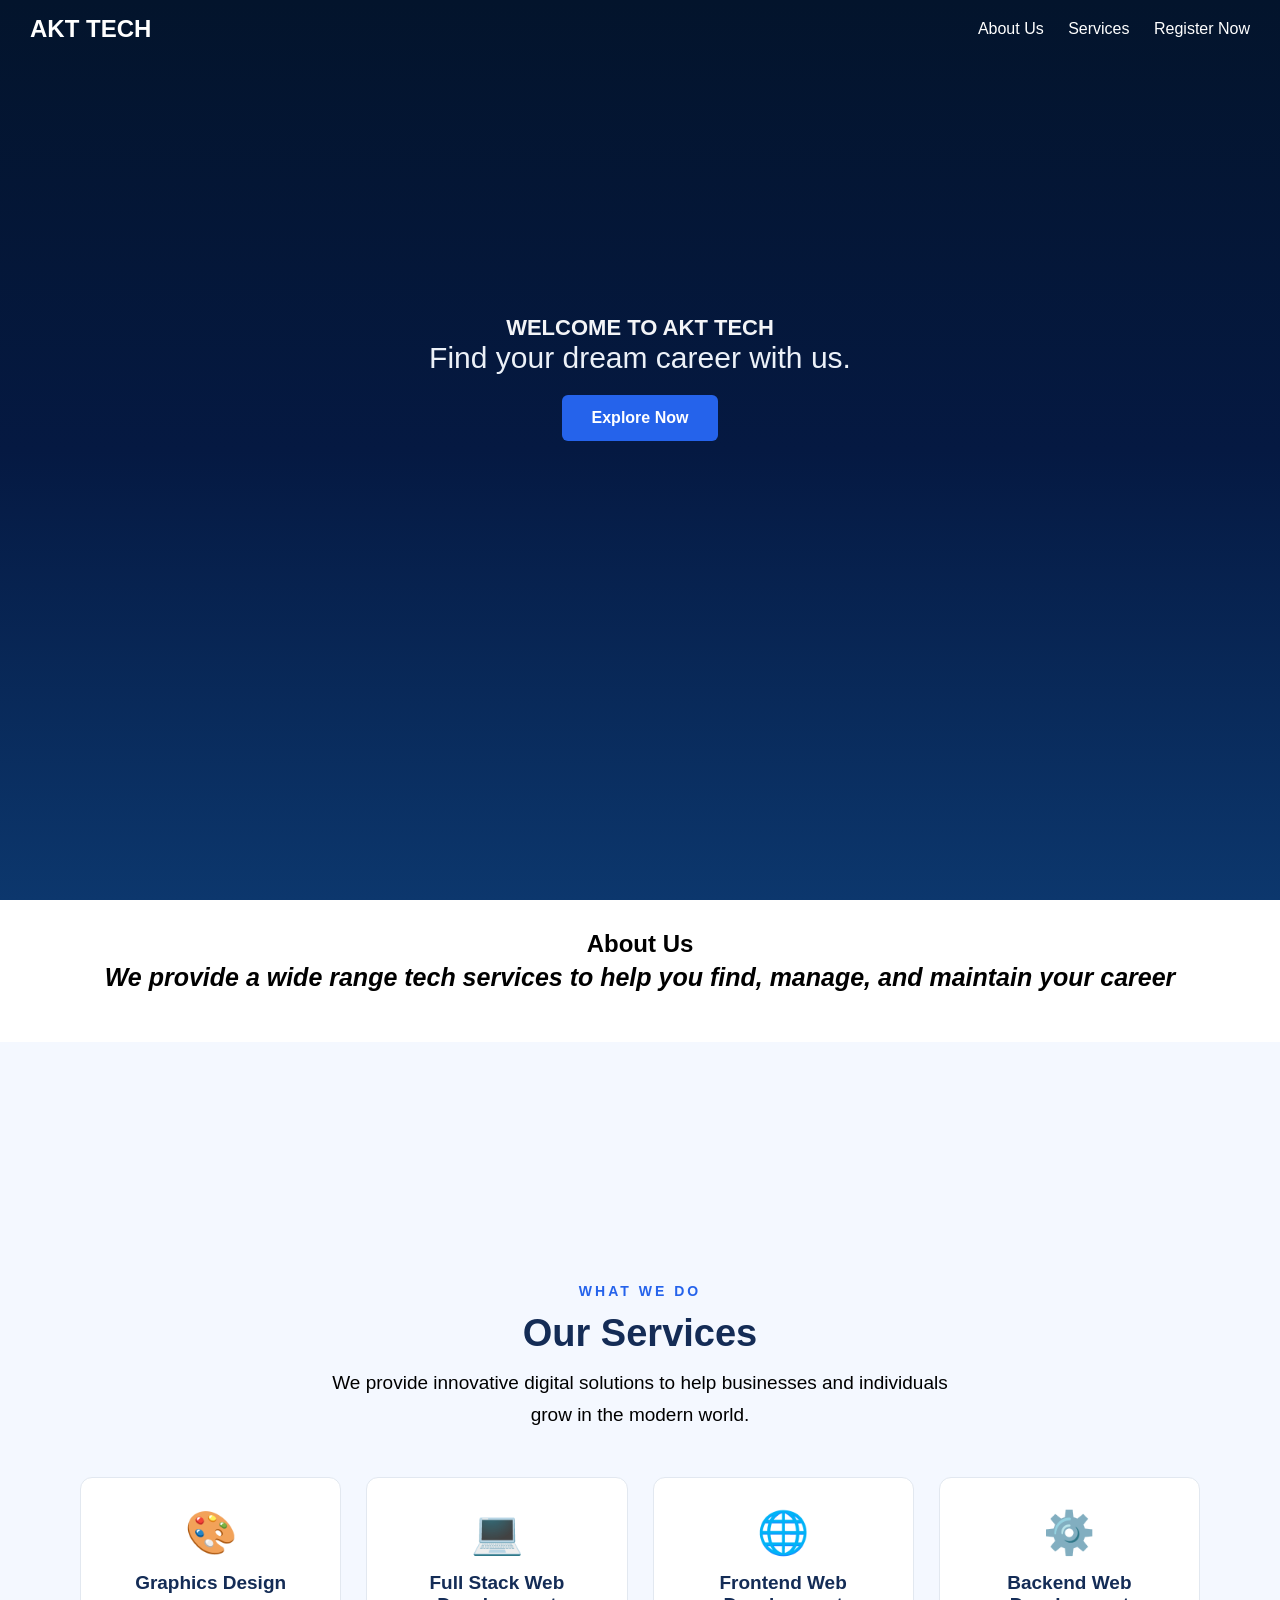
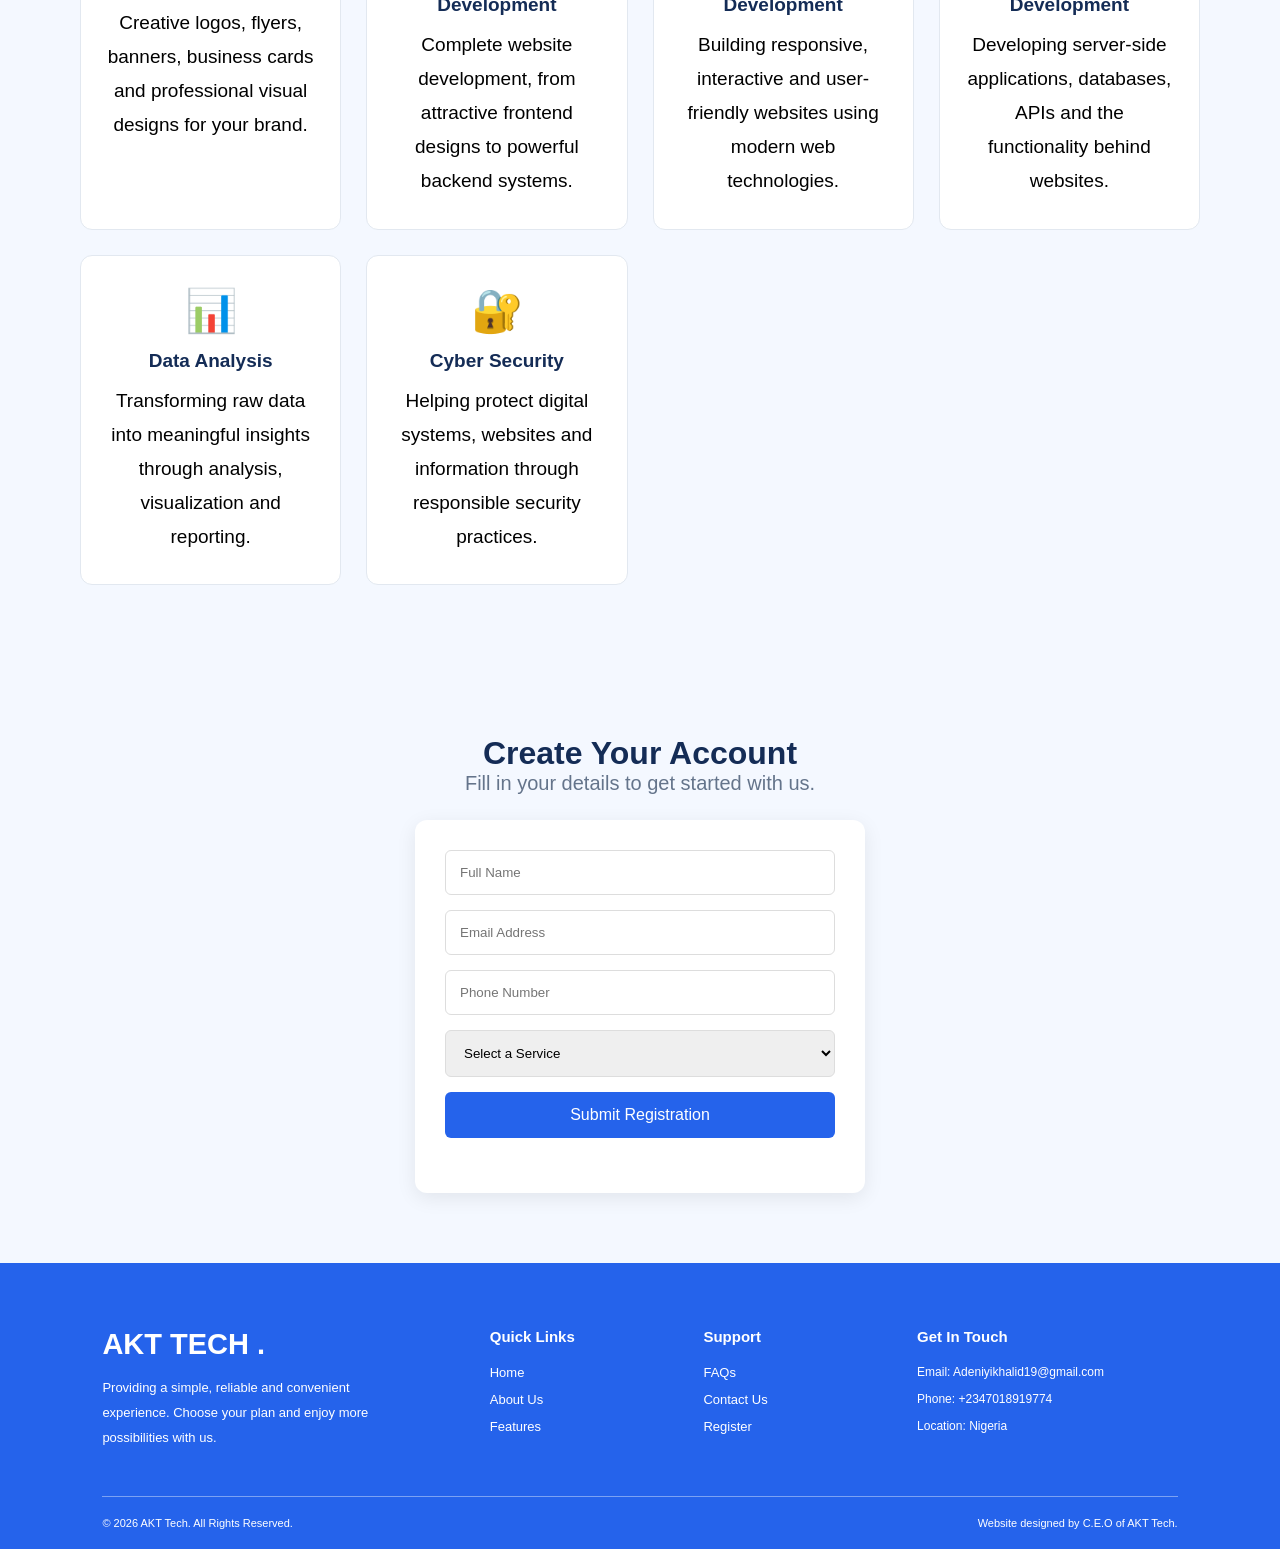
<file: index.html>
<!DOCTYPE html>
<html lang="en">
<head>
    <meta charset="UTF-8">
    <meta name="viewport" content="width=device-width, initial-scale=1.0">
    <title>AKT TECH</title>
    <link rel="stylesheet" href="index.css">
</head>
<body>
    
    <div class="top-section">
        <header>
            <h1>AKT TECH</h1>
            <nav>
                <a href="about.html">About Us</a>
                <a href="#services">Services</a>
                <a href="#Register">Register Now</a>
            </nav>
        </header>

        <div class="yyy">
            <h2 class="welcome-text"><b>WELCOME TO AKT TECH</b></h2>
            <p>Find your dream career with us.</p>
            <a href="#services" class="explore-btn">
    Explore Now <i class="fa-solid fa-arrow-right"></i>
</a>
        </div>
    </div>

    <div class="white-section">
      <div class="about">
        <h2>About Us</h2>
        <p>We provide a wide range tech services to help you find, manage, and maintain your career</p>
      </div>
<section class="services" id="services">
    <!-- <h2>Our Services</h2> -->
</section>
    <div class="timi">
<section class="services" id="services">
    <div class="services-header">
        <span class="subtitle">WHAT WE DO</span>
        <h2>Our Services</h2>
        <p>
            We provide innovative digital solutions to help
            businesses and individuals grow in the modern world.
        </p>
    </div>

    <div class="services-container">

        <div class="service-card">
            <div class="service-icon">🎨</div>
            <h3>Graphics Design</h3>
            <p>
                Creative logos, flyers, banners, business cards
                and professional visual designs for your brand.
            </p>
        </div>

        <div class="service-card">
            <div class="service-icon">💻</div>
            <h3>Full Stack Web Development</h3>
            <p>
                Complete website development, from attractive
                frontend designs to powerful backend systems.
            </p>
        </div>

        <div class="service-card">
            <div class="service-icon">🌐</div>
            <h3>Frontend Web Development</h3>
            <p>
                Building responsive, interactive and user-friendly
                websites using modern web technologies.
            </p>
        </div>

        <div class="service-card">
            <div class="service-icon">⚙️</div>
            <h3>Backend Web Development</h3>
            <p>
                Developing server-side applications, databases,
                APIs and the functionality behind websites.
            </p>
        </div>

        <div class="service-card">
            <div class="service-icon">📊</div>
            <h3>Data Analysis</h3>
            <p>
                Transforming raw data into meaningful insights
                through analysis, visualization and reporting.
            </p>
        </div>

        <div class="service-card">
            <div class="service-icon">🔐</div>
            <h3>Cyber Security</h3>
            <p>
                Helping protect digital systems, websites and
                information through responsible security practices.
            </p>
        </div>

    </div>
    </div>  
</section>
   <section  id="Register"></section>
<section class="register-section" id="register">

    <h2>Create Your Account</h2>
    <p>Fill in your details to get started with us.</p>

    <form id="registerForm">

        <input type="text" id="fullname"
            placeholder="Full Name" required>

        <input type="email" id="email"
            placeholder="Email Address" required>

        <input type="tel" id="phone"
            placeholder="Phone Number" required>

        <select id="service" required>
            <option value="">Select a Service</option>
            <option>Graphics Design</option>
            <option>Full Stack Web Development</option>
            <option>Frontend Web Development</option>
            <option>Backend Web Development</option>
            <option>Data Analysis</option>
            <option>Cyber Security</option>
        </select>

        <button type="submit">Submit Registration</button>

        <p id="successMessage"></p>

    </form>

</section>

<!-- PREMIUMPLUS FOOTER -->

<footer class="main-footer">

    <div class="footer-content">

        <div class="footer-brand">
            <h2>AKT TECH <span>.</span></h2>

            <p>
                Providing a simple, reliable and convenient
                experience. Choose your plan and enjoy
                more possibilities with us.
            </p>
        </div>

        <div class="footer-links">
            <h3>Quick Links</h3>
            <a href="#home">Home</a>
            <a href="#about">About Us</a>
            <a href="#features">Features</a>
        </div>

        <div class="footer-links">
            <h3>Support</h3>
            <a href="#faq">FAQs</a>
            <a href="#contact">Contact Us</a>
            <a href="#register">Register</a>
        </div>

        <div class="footer-contact">
            <h3>Get In Touch</h3>
            <p>Email: Adeniyikhalid19@gmail.com</p>
            <p>Phone: +2347018919774</p>
            <p>Location: Nigeria</p>
        </div>

    </div>

    <div class="footer-bottom">
        <p>
            © 2026 AKT Tech. All Rights Reserved.
        </p>

        <p>Website designed by C.E.O of AKT Tech.</p>
    </div>

</footer>

</body>
</html>
</file>
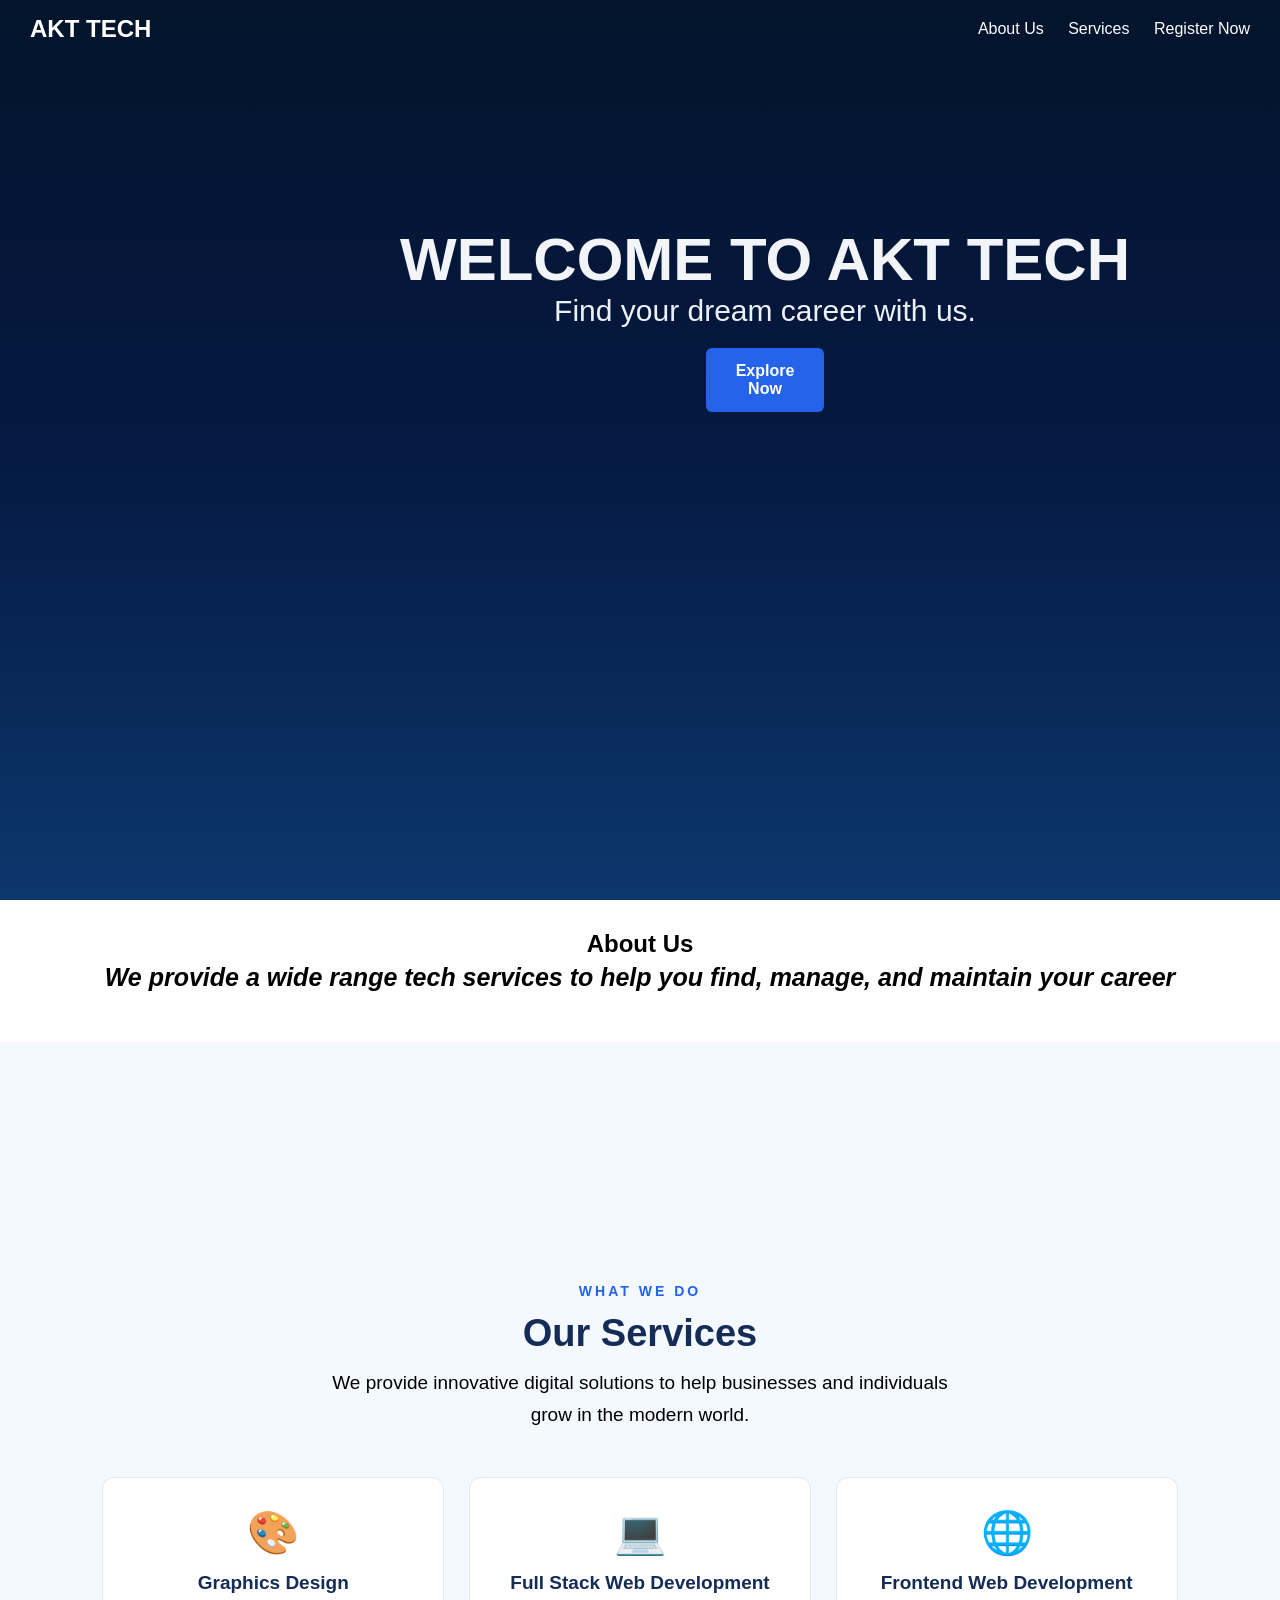
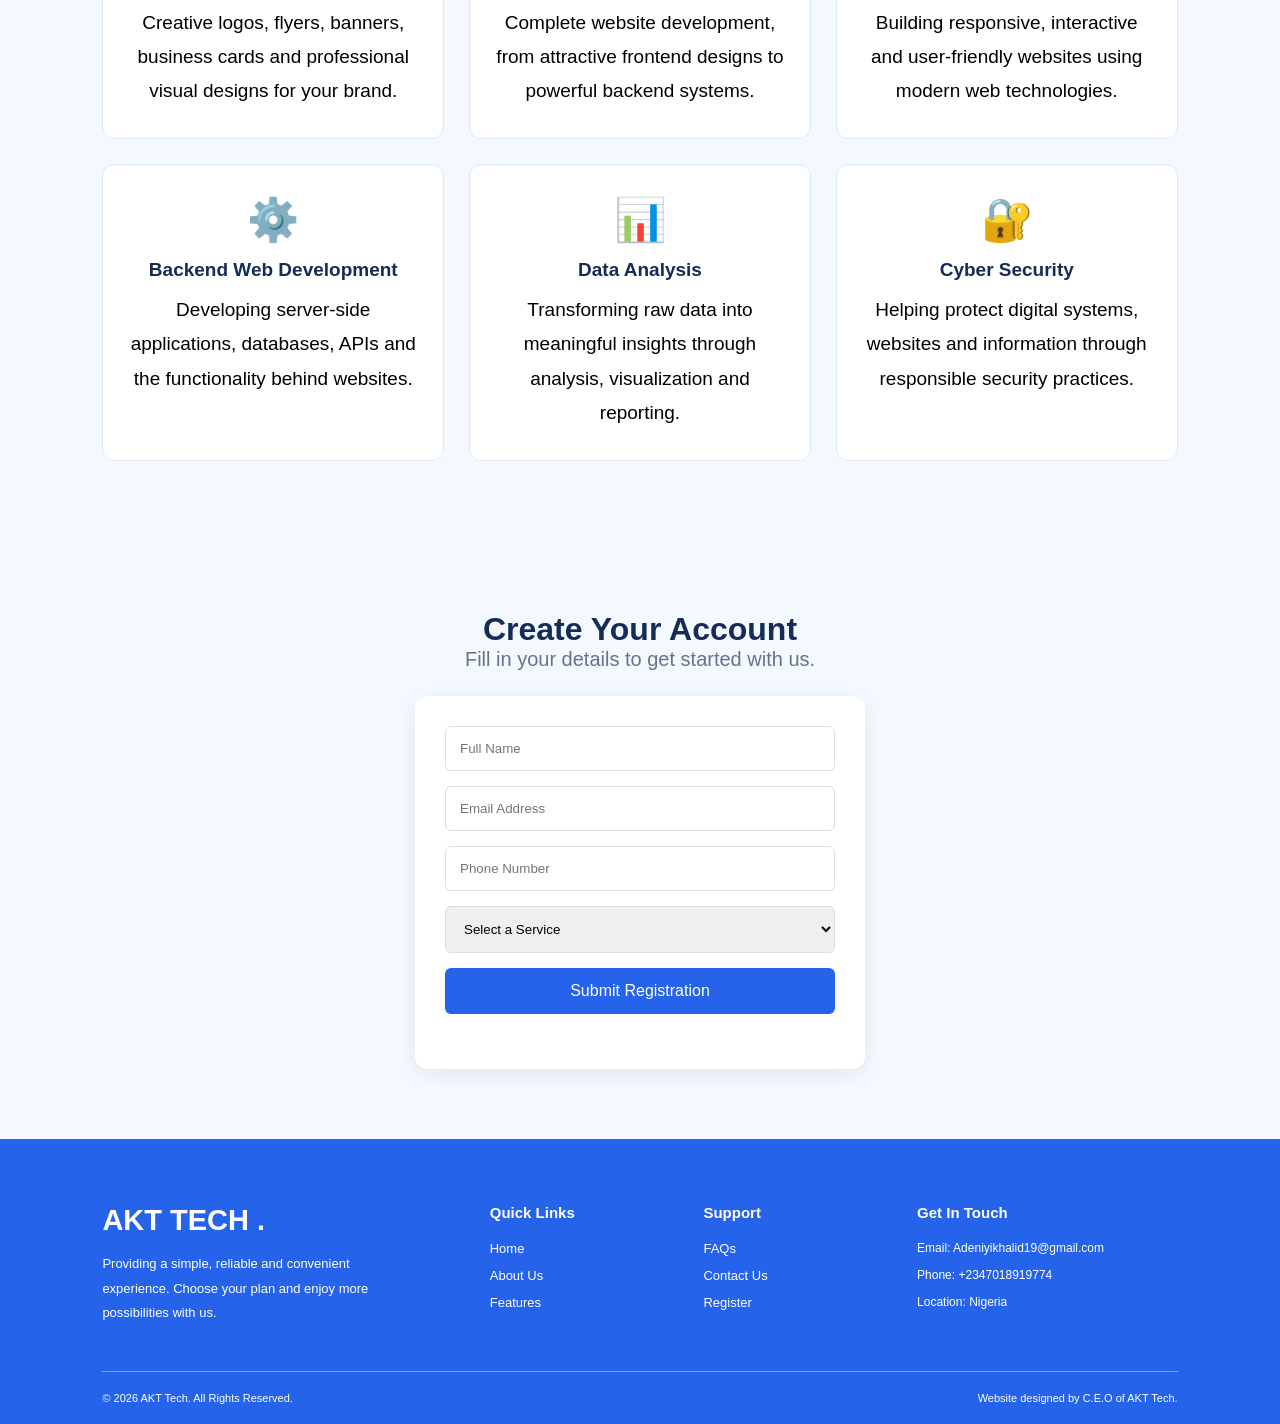
<file: akttech001.html>
<!DOCTYPE html>
<html lang="en">
<head>
    <meta charset="UTF-8">
    <meta name="viewport" content="width=device-width, initial-scale=1.0">
    <title>AKT TECH</title>
    <link rel="stylesheet" href="001.css">
</head>
<body>
    
    <div class="top-section">
        <header>
            <h1>AKT TECH</h1>
            <nav>
                <a href="about.html">About Us</a>
                <a href="#services">Services</a>
                <a href="#Register">Register Now</a>
            </nav>
        </header>

        <div class="yyy">
            <h2 class="welcome-text"><b>WELCOME TO AKT TECH</b></h2>
            <p>Find your dream career with us.</p>
            <a href="#services" class="explore-btn">
    Explore Now <i class="fa-solid fa-arrow-right"></i>
</a>
        </div>
    </div>

    <div class="white-section">
      <div class="about">
        <h2>About Us</h2>
        <p>We provide a wide range tech services to help you find, manage, and maintain your career</p>
      </div>
<section class="services" id="services">
    <!-- <h2>Our Services</h2> -->
</section>
    <div class="timi">
<section class="services" id="services">
    <div class="services-header">
        <span class="subtitle">WHAT WE DO</span>
        <h2>Our Services</h2>
        <p>
            We provide innovative digital solutions to help
            businesses and individuals grow in the modern world.
        </p>
    </div>

    <div class="services-container">

        <div class="service-card">
            <div class="service-icon">🎨</div>
            <h3>Graphics Design</h3>
            <p>
                Creative logos, flyers, banners, business cards
                and professional visual designs for your brand.
            </p>
        </div>

        <div class="service-card">
            <div class="service-icon">💻</div>
            <h3>Full Stack Web Development</h3>
            <p>
                Complete website development, from attractive
                frontend designs to powerful backend systems.
            </p>
        </div>

        <div class="service-card">
            <div class="service-icon">🌐</div>
            <h3>Frontend Web Development</h3>
            <p>
                Building responsive, interactive and user-friendly
                websites using modern web technologies.
            </p>
        </div>

        <div class="service-card">
            <div class="service-icon">⚙️</div>
            <h3>Backend Web Development</h3>
            <p>
                Developing server-side applications, databases,
                APIs and the functionality behind websites.
            </p>
        </div>

        <div class="service-card">
            <div class="service-icon">📊</div>
            <h3>Data Analysis</h3>
            <p>
                Transforming raw data into meaningful insights
                through analysis, visualization and reporting.
            </p>
        </div>

        <div class="service-card">
            <div class="service-icon">🔐</div>
            <h3>Cyber Security</h3>
            <p>
                Helping protect digital systems, websites and
                information through responsible security practices.
            </p>
        </div>

    </div>
    </div>  
</section>
   <section  id="Register"></section>
<section class="register-section" id="register">

    <h2>Create Your Account</h2>
    <p>Fill in your details to get started with us.</p>

    <form id="registerForm">

        <input type="text" id="fullname"
            placeholder="Full Name" required>

        <input type="email" id="email"
            placeholder="Email Address" required>

        <input type="tel" id="phone"
            placeholder="Phone Number" required>

        <select id="service" required>
            <option value="">Select a Service</option>
            <option>Graphics Design</option>
            <option>Full Stack Web Development</option>
            <option>Frontend Web Development</option>
            <option>Backend Web Development</option>
            <option>Data Analysis</option>
            <option>Cyber Security</option>
        </select>

        <button type="submit">Submit Registration</button>

        <p id="successMessage"></p>

    </form>

</section>

<!-- PREMIUMPLUS FOOTER -->

<footer class="main-footer">

    <div class="footer-content">

        <div class="footer-brand">
            <h2>AKT TECH <span>.</span></h2>

            <p>
                Providing a simple, reliable and convenient
                experience. Choose your plan and enjoy
                more possibilities with us.
            </p>
        </div>

        <div class="footer-links">
            <h3>Quick Links</h3>
            <a href="#home">Home</a>
            <a href="#about">About Us</a>
            <a href="#features">Features</a>
        </div>

        <div class="footer-links">
            <h3>Support</h3>
            <a href="#faq">FAQs</a>
            <a href="#contact">Contact Us</a>
            <a href="#register">Register</a>
        </div>

        <div class="footer-contact">
            <h3>Get In Touch</h3>
            <p>Email: Adeniyikhalid19@gmail.com</p>
            <p>Phone: +2347018919774</p>
            <p>Location: Nigeria</p>
        </div>

    </div>

    <div class="footer-bottom">
        <p>
            © 2026 AKT Tech. All Rights Reserved.
        </p>

        <p>Website designed by C.E.O of AKT Tech.</p>
    </div>

</footer>

</body>
</html>
</file>
<file: index.css>
* {
    margin: 0;
    padding: 0;
    box-sizing: border-box;
    font-family: Arial, Helvetica, sans-serif;
}

html {
    scroll-behavior: smooth;
}

img, video {
    max-width: 100%;
    height: auto;
}

.top-section {
    background: linear-gradient(to bottom, #03142c, #051942, #0c376d);
    min-height: 100vh;
    min-height: 100dvh; /* accounts for mobile browser address bars */
}

body {
    background-color: #ffffff;
    overflow-x: hidden;
}

header {
    display: flex;
    justify-content: space-between;
    align-items: center;
    flex-wrap: wrap;
    gap: 10px;
    padding: 15px clamp(15px, 4vw, 30px);
    color: white;
}

header h1 {
    font-size: clamp(18px, 4vw, 24px);
}

header a {
    color: #ffffff;
    text-decoration: none;
    margin-left: 20px;
    font-size: 16px;
}

.yyy {
    display: flex;
    flex-direction: column;
    justify-content: center;
    align-items: center;
    text-align: center;
    min-height: 70vh;
    padding: 0 20px;
    margin: 0; /* was margin: 85vh */
}

.yyy h2 {
    margin-top: 10px;
    color: #f3f4f7;
    font-size: clamp(16px, 3vw, 22px);
}

.yyy p {
    font-size: clamp(18px, 4vw, 30px);
    margin-bottom: 20px;
    color: #ecf1f8;
}

.welcome-text {
    font-size: clamp(32px, 8vw, 60px);
    font-weight: bold;
}

.welcome-text:hover {
    color: #2563eb;
}

.explore-btn {
    display: inline-block;
    background: #2563eb;
    color: white;
    padding: 14px 30px;
    text-decoration: none;
    border-radius: 6px;
    font-size: 16px;
    font-weight: bold;
    transition: 0.3s ease;
}

.explore-btn:hover {
    background: #142c56;
    transform: translateY(-3px);
}

.hero {
    min-height: 80vh; /* was height */
    padding: 20px;
    text-align: center;
    display: flex;
    flex-direction: column;
    justify-content: center;
    align-items: center;
    color: white;
}

.hero h1 {
    font-size: clamp(28px, 6vw, 42px);
    margin-bottom: 10px;
}

.hero p {
    margin-bottom: 20px;
    color: #e2e8f0;
}

.hero button {
    background: #f59e0b;
    color: white;
    border: none;
    padding: 12px 28px;
    cursor: pointer;
    border-radius: 2px;
}

.white-section {
    width: 100%;
    min-height: 100vh;
    padding-top: 30px;
    margin-top: -20px;
    border-radius: 20px 20px 0 0;
}

.white-section p {
    font-size: clamp(16px, 2.5vw, 20px);
}

.about {
    text-align: center;
    padding: 20px;
    margin-bottom: 30px;
}

.about p {
    font-weight: bold;
    font-style: italic;
    color: #000000;
    font-size: clamp(18px, 3vw, 25px);
    margin-top: 5px;
}


/* OUR SERVICES SECTION */

.services {
    padding: 80px clamp(16px, 8%, 80px);
    background: #f4f8ff;
    font-family: Arial, sans-serif;
}

.services-header {
    text-align: center;
    max-width: 650px;
    margin: 0 auto 45px;
}

.subtitle {
    color: #2563eb;
    font-size: 14px;
    font-weight: bold;
    letter-spacing: 3px;
}

.services-header h2 {
    font-size: clamp(28px, 5vw, 38px);
    color: #142c56;
    margin: 12px 0;
}

.services-header p {
    color: #64748b;
    line-height: 1.7;
    font-size: 16px;
}

/* auto-fit adjusts the number of columns by itself,
   so the old tablet/mobile grid media queries are no longer needed */
.services-container {
    display: grid;
    grid-template-columns: repeat(auto-fit, minmax(240px, 1fr));
    gap: 25px;
}

.service-card {
    background: white;
    padding: 30px 25px;
    border-radius: 12px;
    text-align: center;
    border: 1px solid #e2e8f0;
    transition: 0.3s ease;
}

.service-card:hover {
    transform: translateY(-8px);
    border-color: #2563eb;
    box-shadow: 0 12px 30px rgba(37, 99, 235, 0.12);
}

.service-icon {
    font-size: 42px;
    margin-bottom: 15px;
}

.service-card h3 {
    color: #142c56;
    font-size: 19px;
    margin-bottom: 12px;
}

.service-card p {
    color: #64748b;
    font-size: 14px;
    line-height: 1.8;
}

.timi p {
    font-size: 19px;
    color: black;
}


/* REGISTER SECTION */

.register-section {
    padding: 70px 20px;
    background: #f4f8ff;
    text-align: center;
}

.register-section h2 {
    color: #142c56;
    font-size: 32px;
}

.register-section p {
    color: #64748b;
    margin-bottom: 25px;
}

#registerForm {
    max-width: 450px;
    margin: auto;
    background: white;
    padding: 30px;
    border-radius: 12px;
    box-shadow: 0 5px 20px rgba(0, 0, 0, 0.08);
}

#registerForm input,
#registerForm select {
    width: 100%;
    padding: 14px;
    margin-bottom: 15px;
    border: 1px solid #ddd;
    border-radius: 6px;
    box-sizing: border-box;
}

#registerForm button {
    width: 100%;
    padding: 14px;
    background: #2563eb;
    color: white;
    border: none;
    border-radius: 6px;
    cursor: pointer;
    font-size: 16px;
}

#registerForm button:hover {
    background: #142c56;
}

#successMessage {
    color: #16a34a;
    margin-top: 15px;
}


/* PREMIUMPLUS PROFESSIONAL FOOTER */

.main-footer {
    background: #2563eb;
    color: white;
    padding: 65px 8% 20px;
}

.footer-content {
    display: grid;
    grid-template-columns: 2fr 1fr 1fr 1.5fr;
    gap: 40px;
    padding-bottom: 45px;
}

.footer-brand h2 {
    font-size: 29px;
    font-weight: 800;
    margin-bottom: 15px;
}

.footer-brand h2 span {
    color: white;
}

.footer-brand p {
    color: #ffffff;
    font-size: 13px;
    line-height: 1.9;
    max-width: 300px;
}

.footer-content h3 {
    font-size: 15px;
    margin-bottom: 20px;
    font-weight: 700;
}

.footer-links a {
    display: block;
    color: white;
    text-decoration: none;
    font-size: 13px;
    margin-bottom: 12px;
    transition: 0.3s;
}

.footer-links a:hover {
    padding-left: 6px;
    text-decoration: underline;
}

.footer-contact p {
    font-size: 12px;
    color: white;
    margin-bottom: 13px;
}

.footer-bottom {
    border-top: 1px solid rgba(255, 255, 255, 0.4);
    padding-top: 20px;
    display: flex;
    justify-content: space-between;
    gap: 15px;
    flex-wrap: wrap;
}

.footer-bottom p {
    font-size: 11px;
    color: white;
}


/* RESPONSIVE BREAKPOINTS */

@media (max-width: 768px) {
    .footer-content {
        grid-template-columns: repeat(2, 1fr);
        gap: 30px;
    }

    .footer-brand {
        grid-column: 1 / -1;
    }
}

@media (max-width: 600px) {
    header {
        flex-direction: row;
        justify-content: space-between;
        padding: 12px 15px;
    }

    header a {
        margin-left: 12px;
        font-size: 14px;
    }

    .services {
        padding: 60px 5%;
    }

    .register-section h2 {
        font-size: 26px;
    }

    #registerForm {
        padding: 20px;
    }
}

@media (max-width: 450px) {
    .main-footer {
        padding: 45px 6% 20px;
    }

    .footer-content {
        grid-template-columns: 1fr; /* was 1fr 1fr */
        gap: 25px 15px;
    }

    .footer-bottom {
        flex-direction: column;
        text-align: center;
    }
}
</file>
<file: 001.css>
*{
    margin: 0;
    padding: 0;
    box-sizing: border-box;
    font-family: Arial, Helvetica, sans-serif;
    scroll-behavior: smooth;
}

.top-section{
    background: linear-gradient(to bottom, #03142c, #051942, #0c376d); 
    min-height: 100vh;
    margin: 0;
   }
   body{
   background-color: #ffffff;
   }
header{
    display: flex;
    justify-content: space-between;
    align-items: center;
    padding: 15px 30px;
    color: white;
}
header h1{
    font-size: 24px;
}
header a{
    color: #ffffff;
    text-decoration: none;
    margin-left: 20px;
    font-size: 16px;
}

.yyy{
    margin: 85vh;
    display: flex;
    flex-direction: column;
    justify-content: center;
    align-items: center;
    text-align: center;
    height: 70vh;
    margin-top: -60px;
}
.yyy h2{
    /* font-size: 20px; */
    margin-top: 10px;
    color: #f3f4f7;
}

.yyy p{
    font-size: 30px;
    margin-bottom: 20px;
     color: #ecf1f8;
     white-space: nowrap;
}
.welcome-text{
    font-size: 60px;
    font-weight: bold;
    white-space: nowrap;
}
.welcome-text:hover {
    color: #2563eb;
}
.explore-btn {
    display: inline-block;
    background: #2563eb;
    color: white;
    padding: 14px 30px;
    text-decoration: none;
    border-radius: 6px;
    font-size: 16px;
    font-weight: bold;
    transition: 0.3s ease;
}

.explore-btn:hover {
    background: #142c56;
    transform: translateY(-3px);
}

html {
    scroll-behavior: smooth;
}
.hero{
    height: 80vh;
    display: flex;
    flex-direction: column;
    justify-content: center;
   align-items: center;
    color: white;
}

.hero h1{
    font-size: 42px;
    margin-bottom: 10px;
}
.hero p{
    margin-bottom: 20px;
    color: #e2e8f0;
}
.hero button {
    background: #f59e0b;
    color: white;
    border: none;
    padding: 12px 28px;
    cursor: pointer;
    border-radius: 2px;
}

.white-section{
    /* background: rgb(2, 53, 25); */
    width: 100%;
    min-height: 100vh;
    padding-top: 30px;
    margin-top: -20px;
    border-radius: 20px 20px 0 0;
}
 .white-section p{
    font-size: 20px;
 }
.about{
    text-align: center;
    padding: 20px;
    margin-bottom: 30px;
}

.about p{
     font-weight: bold;
     font-style: italic;
    color: #000000;
    font-size: 25px;
    margin-top: 5px;
}


/* OUR SERVICES SECTION */

.services {
    padding: 80px 8%;
    background: #f4f8ff;
    font-family: Arial, sans-serif;
}

.services-header {
    text-align: center;
    max-width: 650px;
    margin: 0 auto 45px;
}

.subtitle {
    color: #2563eb;
    font-size: 14px;
    font-weight: bold;
    letter-spacing: 3px;
}

.services-header h2 {
    font-size: 38px;
    color: #142c56;
    margin: 12px 0;
}

.services-header p {
    color: #64748b;
    line-height: 1.7;
    font-size: 16px;
}

.services-container {
    display: grid;
    grid-template-columns: repeat(3, 1fr);
    gap: 25px;
}

.service-card {
    background: white;
    padding: 30px 25px;
    border-radius: 12px;
    text-align: center;
    border: 1px solid #e2e8f0;
    transition: 0.3s ease;
}

.service-card:hover {
    transform: translateY(-8px);
    border-color: #2563eb;
    box-shadow: 0 12px 30px rgba(37, 99, 235, 0.12);
}

.service-icon {
    font-size: 42px;
    margin-bottom: 15px;
}

.service-card h3 {
    color: #142c56;
    font-size: 19px;
    margin-bottom: 12px;
}

.service-card p {
    color: #64748b;
    font-size: 14px;
    line-height: 1.8;
}

/* TABLET */
@media (max-width: 900px) {
    .services-container {
        grid-template-columns: repeat(2, 1fr);
    }
}

/* MOBILE */
@media (max-width: 600px) {
    .services {
        padding: 60px 5%;
    }

    .services-container {
        grid-template-columns: 1fr;
    }

    .services-header h2 {
        font-size: 30px;
    }
}
.timi p{
    font-size: 19px;
    color: black;
}


.register-section {
    padding: 70px 20px;
    background: #f4f8ff;
    text-align: center;
}

.register-section h2 {
    color: #142c56;
    font-size: 32px;
}

.register-section p {
    color: #64748b;
    margin-bottom: 25px;
}

#registerForm {
    max-width: 450px;
    margin: auto;
    background: white;
    padding: 30px;
    border-radius: 12px;
    box-shadow: 0 5px 20px rgba(0,0,0,0.08);
}

#registerForm input,
#registerForm select {
    width: 100%;
    padding: 14px;
    margin-bottom: 15px;
    border: 1px solid #ddd;
    border-radius: 6px;
    box-sizing: border-box;
}

#registerForm button {
    width: 100%;
    padding: 14px;
    background: #2563eb;
    color: white;
    border: none;
    border-radius: 6px;
    cursor: pointer;
    font-size: 16px;
}

#registerForm button:hover {
    background: #142c56;
}

#successMessage {
    color: #16a34a;
    margin-top: 15px;
}

/* PREMIUMPLUS PROFESSIONAL FOOTER */

.main-footer {
    background: #2563eb;
    color: white;
    padding: 65px 8% 20px;
}

.footer-content {
    display: grid;
    grid-template-columns: 2fr 1fr 1fr 1.5fr;
    gap: 40px;
    padding-bottom: 45px;
}

.footer-brand h2 {
    font-size: 29px;
    font-weight: 800;
    margin-bottom: 15px;
}

.footer-brand h2 span {
    color: white;
}

.footer-brand p {
    color: #ffffff;
    font-size: 13px;
    line-height: 1.9;
    max-width: 300px;
}

.footer-content h3 {
    font-size: 15px;
    margin-bottom: 20px;
    font-weight: 700;
}

.footer-links a {
    display: block;
    color: white;
    text-decoration: none;
    font-size: 13px;
    margin-bottom: 12px;
    transition: 0.3s;
}

.footer-links a:hover {
    padding-left: 6px;
    text-decoration: underline;
}

.footer-contact p {
    font-size: 12px;
    color: white;
    margin-bottom: 13px;
}

.footer-bottom {
    border-top: 1px solid rgba(255,255,255,0.4);
    padding-top: 20px;
    display: flex;
    justify-content: space-between;
    gap: 15px;
    flex-wrap: wrap;
}

.footer-bottom p {
    font-size: 11px;
    color: white;
}


/* MOBILE RESPONSIVENESS */

@media (max-width: 768px) {

    .footer-content {
        grid-template-columns: repeat(2, 1fr);
        gap: 30px;
    }

    .footer-brand {
        grid-column: 1 / -1;
    }

}

@media (max-width: 450px) {

    .main-footer {
        padding: 45px 6% 20px;
    }

    .footer-content {
        grid-template-columns: 1fr 1fr;
        gap: 25px 15px;
    }

    .footer-bottom {
        flex-direction: column;
        text-align: center;
    }

}
</file>
